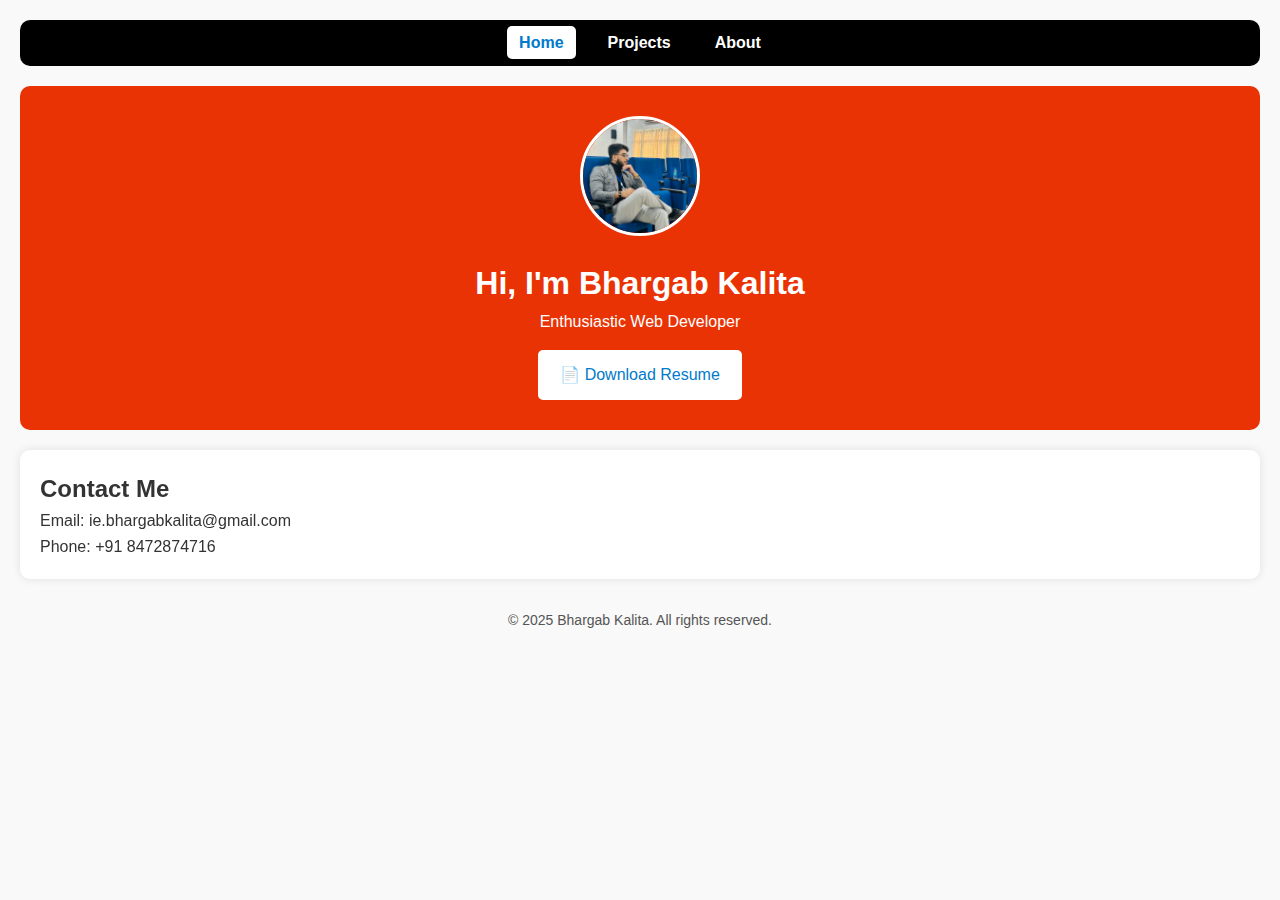
<file: Task - 2/index.html>
<!DOCTYPE html>
<html lang="en">
<head>
  <meta charset="UTF-8" />
  <meta name="viewport" content="width=device-width, initial-scale=1.0" />
  <title>Home | Bhargab's Portfolio</title>
  <link rel="stylesheet" href="style.css" />
  <link href="https://cdn.jsdelivr.net/npm/aos@2.3.4/dist/aos.css" rel="stylesheet" />
</head>
<body>

  <nav>
    <ul>
      <li><a href="index.html" class="active">Home</a></li>
      <li><a href="projects.html">Projects</a></li>
      <li><a href="about.html">About</a></li>
    </ul>
  </nav>

  <header data-aos="zoom-in">
    <img src="profile.jpg" alt="My Photo" class="profile-img">
    <h1>Hi, I'm Bhargab Kalita</h1>
    <p>Enthusiastic Web Developer</p>
    <a href="resume.pdf" download class="resume-btn">📄 Download Resume</a>
  </header>

  <section class="contact" data-aos="fade-up">
    <h2>Contact Me</h2>
    <p>Email: ie.bhargabkalita@gmail.com</p>
    <p>Phone: +91 8472874716</p>
  </section>

  <footer>
    <p>© 2025 Bhargab Kalita. All rights reserved.</p>
  </footer>

  <script src="script.js"></script>
  <script src="https://cdn.jsdelivr.net/npm/aos@2.3.4/dist/aos.js"></script>
  <script>AOS.init();</script>
</body>
</html>
</file>
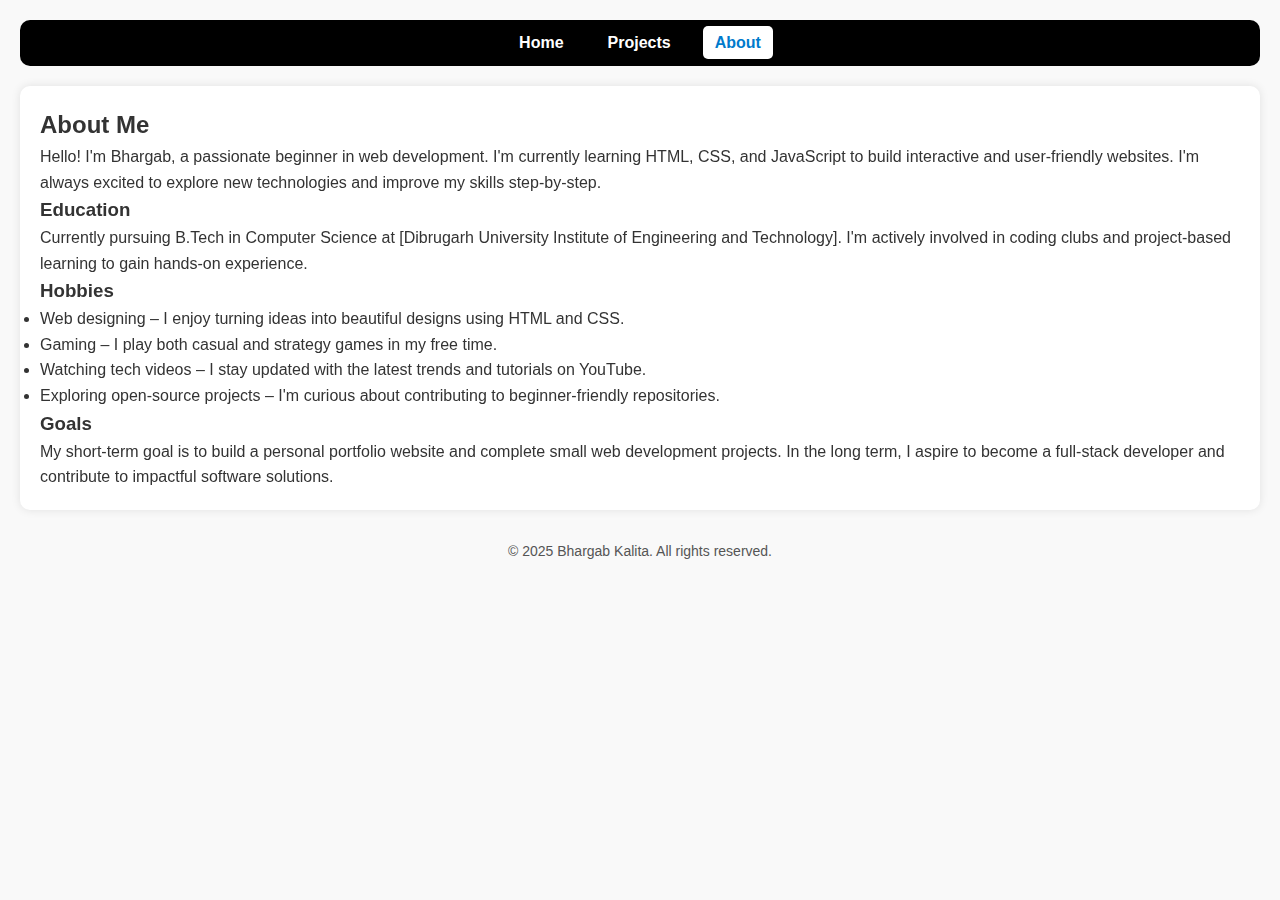
<file: Task - 2/about.html>
<!DOCTYPE html>
<html lang="en">
<head>
  <meta charset="UTF-8" />
  <meta name="viewport" content="width=device-width, initial-scale=1.0" />
  <title>About | Bhargab's Portfolio</title>
  <link rel="stylesheet" href="style.css" />
  <link href="https://cdn.jsdelivr.net/npm/aos@2.3.4/dist/aos.css" rel="stylesheet" />
</head>
<body>

  <nav>
    <ul>
      <li><a href="index.html">Home</a></li>
      <li><a href="projects.html">Projects</a></li>
      <li><a href="about.html" class="active">About</a></li>
    </ul>
  </nav>

  <section class="about" data-aos="fade-up">
  <h2>About Me</h2>
  <p>Hello! I'm Bhargab, a passionate beginner in web development. I'm currently learning HTML, CSS, and JavaScript to build interactive and user-friendly websites. I'm always excited to explore new technologies and improve my skills step-by-step.</p>

  <h3>Education</h3>
  <p>Currently pursuing B.Tech in Computer Science at [Dibrugarh University Institute of Engineering and Technology]. I'm actively involved in coding clubs and project-based learning to gain hands-on experience.</p>

  <h3>Hobbies</h3>
  <ul>
    <li>Web designing – I enjoy turning ideas into beautiful designs using HTML and CSS.</li>
    <li>Gaming – I play both casual and strategy games in my free time.</li>
    <li>Watching tech videos – I stay updated with the latest trends and tutorials on YouTube.</li>
    <li>Exploring open-source projects – I'm curious about contributing to beginner-friendly repositories.</li>
  </ul>

  <h3>Goals</h3>
  <p>My short-term goal is to build a personal portfolio website and complete small web development projects. In the long term, I aspire to become a full-stack developer and contribute to impactful software solutions.</p>
</section>
  <footer>
    <p>© 2025 Bhargab Kalita. All rights reserved.</p>
  </footer>

  <script src="script.js"></script>
  <script src="https://cdn.jsdelivr.net/npm/aos@2.3.4/dist/aos.js"></script>
  <script>AOS.init();</script>
</body>
</html>
</file>
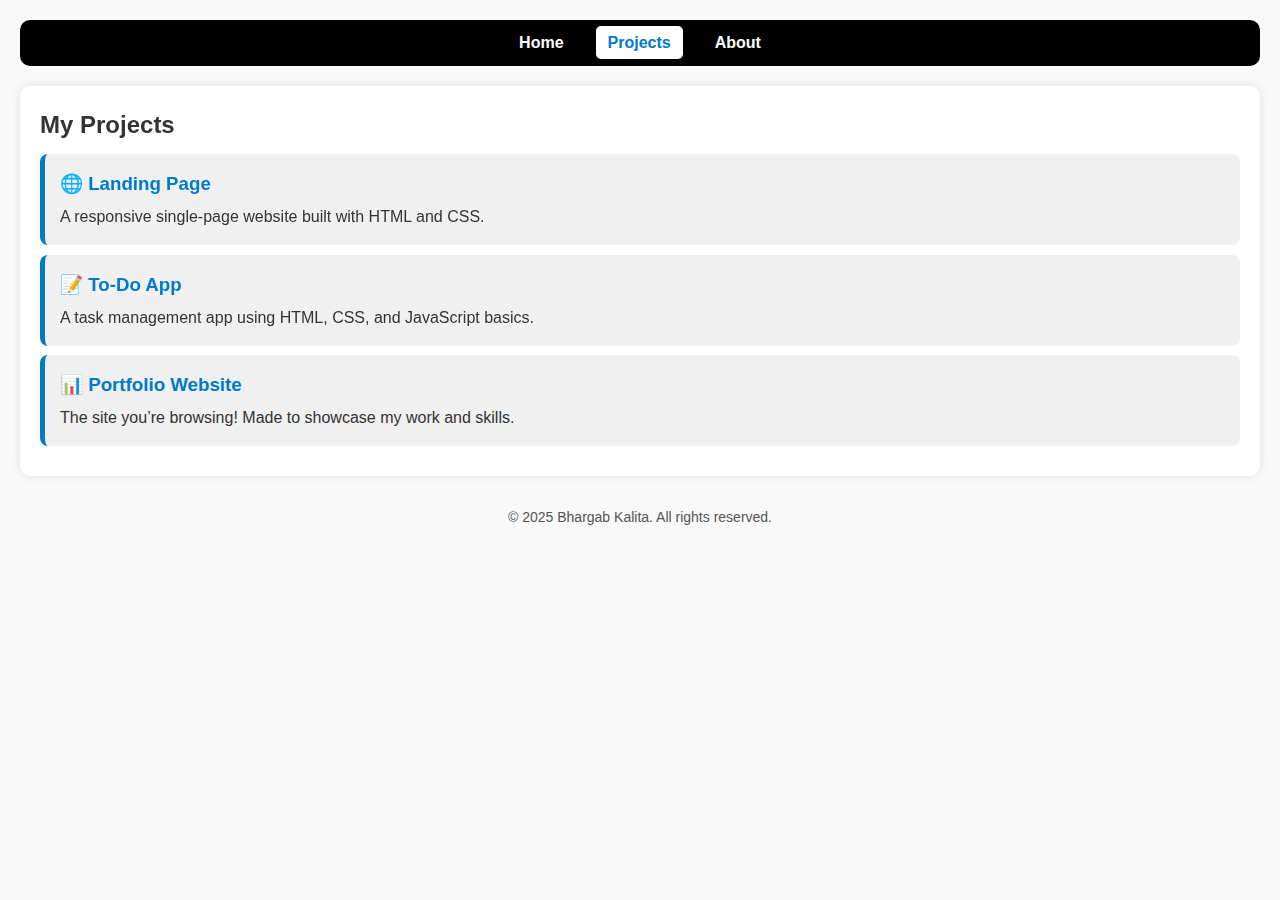
<file: Task - 2/projects.html>
<!DOCTYPE html>
<html lang="en">
<head>
  <meta charset="UTF-8" />
  <meta name="viewport" content="width=device-width, initial-scale=1.0" />
  <title>Projects | Bhargab's Portfolio</title>
  <link rel="stylesheet" href="style.css" />
  <link href="https://cdn.jsdelivr.net/npm/aos@2.3.4/dist/aos.css" rel="stylesheet" />
</head>
<body>

  <nav>
    <ul>
      <li><a href="index.html">Home</a></li>
      <li><a href="projects.html" class="active">Projects</a></li>
      <li><a href="about.html">About</a></li>
    </ul>
  </nav>

  <section class="projects" data-aos="fade-up">
    <h2>My Projects</h2>

    <div class="project-card" data-aos="flip-left">
      <h3>🌐 Landing Page</h3>
      <p>A responsive single-page website built with HTML and CSS.</p>
    </div>

    <div class="project-card" data-aos="flip-right">
      <h3>📝 To-Do App</h3>
      <p>A task management app using HTML, CSS, and JavaScript basics.</p>
    </div>

    <div class="project-card" data-aos="fade-up" data-aos-delay="100">
      <h3>📊 Portfolio Website</h3>
      <p>The site you’re browsing! Made to showcase my work and skills.</p>
    </div>
  </section>

  <footer>
    <p>© 2025 Bhargab Kalita. All rights reserved.</p>
  </footer>

  <script src="script.js"></script>
  <script src="https://cdn.jsdelivr.net/npm/aos@2.3.4/dist/aos.js"></script>
  <script>AOS.init();</script>
</body>
</html>
</file>
<file: Task - 2/style.css>
/* Navbar */ 
nav {
  background-color: black;
  padding: 10px 20px;
  margin-bottom: 20px;
  border-radius: 10px;
}

nav ul {
  display: flex;
  justify-content: center;
  gap: 20px;
  list-style: none;
}

nav a {
  text-decoration: none;
  color: white;
  font-weight: bold;
  padding: 8px 12px;
  border-radius: 5px;
  transition: background-color 0.3s;
}

nav a:hover,
nav a.active {
  background-color: white;
  color: #007acc;
}


/* Reset & Base */
* {
  margin: 0;
  padding: 0;
  box-sizing: border-box;
  font-family: 'Segoe UI', sans-serif;
}

body {
  background-color: #f9f9f9;
  color: #333;
  line-height: 1.6;
  padding: 20px;
  transition: background-color 0.3s, color 0.3s;
}

/* Dark Mode Styles */
body.dark-mode {
  background-color: #1a1a1a;
  color: #e0e0e0;
}

body.dark-mode header {
  background-color: #333;
}

body.dark-mode .resume-btn {
  background-color: #1a1a1a;
  color: #00ccff;
  border-color: #00ccff;
}

body.dark-mode .projects .project-card {
  background-color: #2a2a2a;
  border-left-color: #00ccff;
}

/* Toggle Button */
#darkModeToggle {
  position: fixed;
  top: 20px;
  right: 20px;
  background-color: #007acc;
  color: white;
  border: none;
  padding: 10px 15px;
  border-radius: 25px;
  cursor: pointer;
  font-size: 14px;
  z-index: 999;
}

#darkModeToggle:hover {
  background-color: #005f99;
}

/* Header */
header {
  text-align: center;
  padding: 30px 0;
  background-color: #e93305;
  color: white;
  border-radius: 10px;
  margin-bottom: 20px;
}

.profile-img {
  width: 120px;
  height: 120px;
  border-radius: 50%;
  object-fit: cover;
  margin-bottom: 15px;
  border: 3px solid white;
}

/* Sections */
section {
  background: white;
  padding: 20px;
  margin-bottom: 20px;
  border-radius: 10px;
  box-shadow: 0 0 10px rgba(0,0,0,0.1);
}

.skills ul {
  list-style-type: square;
  padding-left: 20px;
}

.projects .project-card {
  background-color: #f0f0f0;
  padding: 15px;
  margin: 10px 0;
  border-radius: 8px;
  border-left: 5px solid #007acc;
}

.projects .project-card h3 {
  margin-bottom: 5px;
  color: #007acc;
}

.resume-btn {
  display: inline-block;
  margin-top: 15px;
  padding: 10px 20px;
  background-color: #ffffff;
  color: #007acc;
  text-decoration: none;
  border-radius: 5px;
  border: 2px solid #ffffff;
  transition: all 0.3s ease;
}

.resume-btn:hover {
  background-color: #005f99;
  color: #ffffff;
}

footer {
  text-align: center;
  padding: 10px;
  font-size: 14px;
  color: #555;
}

/* Responsive Design */
@media screen and (max-width: 600px) {
  body {
    padding: 10px;
  }

  .profile-img {
    width: 100px;
    height: 100px;
  }

  header h1 {
    font-size: 22px;
  }

  section {
    padding: 15px;
  }

  #darkModeToggle {
    padding: 8px 12px;
    font-size: 12px;
  }
}
</file>
